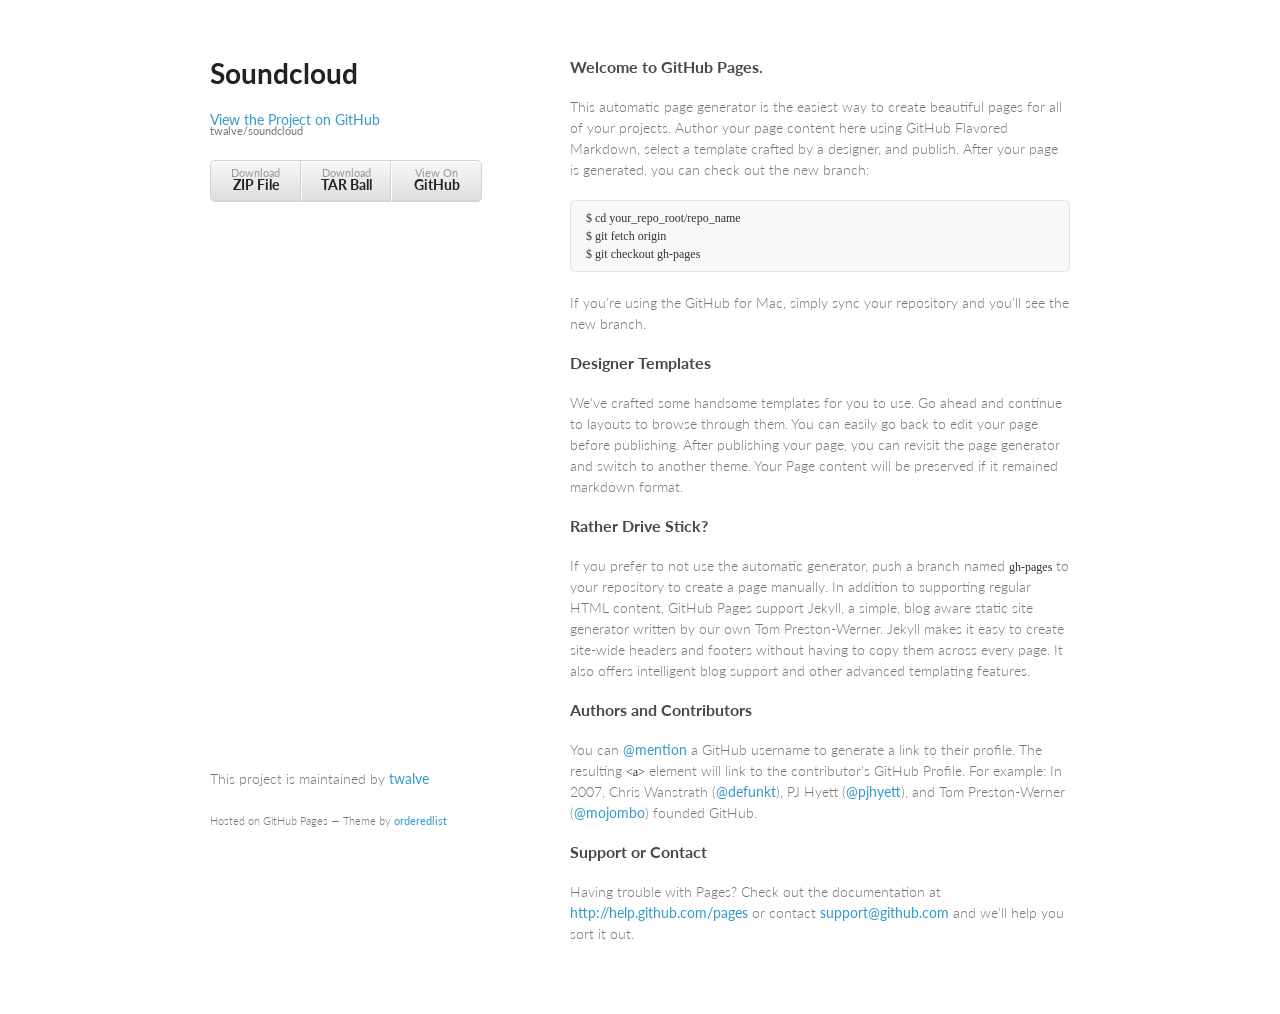
<file: index.html>
<!doctype html>
<html>
  <head>
    <meta charset="utf-8">
    <meta http-equiv="X-UA-Compatible" content="chrome=1">
    <title>Soundcloud by twalve</title>

    <link rel="stylesheet" href="stylesheets/styles.css">
    <link rel="stylesheet" href="stylesheets/pygment_trac.css">
    <meta name="viewport" content="width=device-width, initial-scale=1, user-scalable=no">
    <!--[if lt IE 9]>
    <script src="//html5shiv.googlecode.com/svn/trunk/html5.js"></script>
    <![endif]-->
  </head>
  <body>
    <div class="wrapper">
      <header>
        <h1>Soundcloud</h1>
        <p></p>

        <p class="view"><a href="https://github.com/twalve/soundcloud">View the Project on GitHub <small>twalve/soundcloud</small></a></p>


        <ul>
          <li><a href="https://github.com/twalve/soundcloud/zipball/master">Download <strong>ZIP File</strong></a></li>
          <li><a href="https://github.com/twalve/soundcloud/tarball/master">Download <strong>TAR Ball</strong></a></li>
          <li><a href="https://github.com/twalve/soundcloud">View On <strong>GitHub</strong></a></li>
        </ul>
      </header>
      <section>
        <h3>Welcome to GitHub Pages.</h3>

<p>This automatic page generator is the easiest way to create beautiful pages for all of your projects. Author your page content here using GitHub Flavored Markdown, select a template crafted by a designer, and publish. After your page is generated, you can check out the new branch:</p>

<pre><code>$ cd your_repo_root/repo_name
$ git fetch origin
$ git checkout gh-pages
</code></pre>

<p>If you're using the GitHub for Mac, simply sync your repository and you'll see the new branch.</p>

<h3>Designer Templates</h3>

<p>We've crafted some handsome templates for you to use. Go ahead and continue to layouts to browse through them. You can easily go back to edit your page before publishing. After publishing your page, you can revisit the page generator and switch to another theme. Your Page content will be preserved if it remained markdown format.</p>

<h3>Rather Drive Stick?</h3>

<p>If you prefer to not use the automatic generator, push a branch named <code>gh-pages</code> to your repository to create a page manually. In addition to supporting regular HTML content, GitHub Pages support Jekyll, a simple, blog aware static site generator written by our own Tom Preston-Werner. Jekyll makes it easy to create site-wide headers and footers without having to copy them across every page. It also offers intelligent blog support and other advanced templating features.</p>

<h3>Authors and Contributors</h3>

<p>You can <a href="https://github.com/blog/821" class="user-mention">@mention</a> a GitHub username to generate a link to their profile. The resulting <code>&lt;a&gt;</code> element will link to the contributor's GitHub Profile. For example: In 2007, Chris Wanstrath (<a href="https://github.com/defunkt" class="user-mention">@defunkt</a>), PJ Hyett (<a href="https://github.com/pjhyett" class="user-mention">@pjhyett</a>), and Tom Preston-Werner (<a href="https://github.com/mojombo" class="user-mention">@mojombo</a>) founded GitHub.</p>

<h3>Support or Contact</h3>

<p>Having trouble with Pages? Check out the documentation at <a href="http://help.github.com/pages">http://help.github.com/pages</a> or contact <a href="mailto:support@github.com">support@github.com</a> and we’ll help you sort it out.</p>
      </section>
      <footer>
        <p>This project is maintained by <a href="https://github.com/twalve">twalve</a></p>
        <p><small>Hosted on GitHub Pages &mdash; Theme by <a href="https://github.com/orderedlist">orderedlist</a></small></p>
      </footer>
    </div>
    <script src="javascripts/scale.fix.js"></script>
    
  </body>
</html>
</file>
<file: stylesheets/styles.css>
@import url(https://fonts.googleapis.com/css?family=Lato:300italic,700italic,300,700);

body {
  padding:50px;
  font:14px/1.5 Lato, "Helvetica Neue", Helvetica, Arial, sans-serif;
  color:#777;
  font-weight:300;
}

h1, h2, h3, h4, h5, h6 {
  color:#222;
  margin:0 0 20px;
}

p, ul, ol, table, pre, dl {
  margin:0 0 20px;
}

h1, h2, h3 {
  line-height:1.1;
}

h1 {
  font-size:28px;
}

h2 {
  color:#393939;
}

h3, h4, h5, h6 {
  color:#494949;
}

a {
  color:#39c;
  font-weight:400;
  text-decoration:none;
}

a small {
  font-size:11px;
  color:#777;
  margin-top:-0.6em;
  display:block;
}

.wrapper {
  width:860px;
  margin:0 auto;
}

blockquote {
  border-left:1px solid #e5e5e5;
  margin:0;
  padding:0 0 0 20px;
  font-style:italic;
}

code, pre {
  font-family:Monaco, Bitstream Vera Sans Mono, Lucida Console, Terminal;
  color:#333;
  font-size:12px;
}

pre {
  padding:8px 15px;
  background: #f8f8f8;  
  border-radius:5px;
  border:1px solid #e5e5e5;
  overflow-x: auto;
}

table {
  width:100%;
  border-collapse:collapse;
}

th, td {
  text-align:left;
  padding:5px 10px;
  border-bottom:1px solid #e5e5e5;
}

dt {
  color:#444;
  font-weight:700;
}

th {
  color:#444;
}

img {
  max-width:100%;
}

header {
  width:270px;
  float:left;
  position:fixed;
}

header ul {
  list-style:none;
  height:40px;
  
  padding:0;
  
  background: #eee;
  background: -moz-linear-gradient(top, #f8f8f8 0%, #dddddd 100%);
  background: -webkit-gradient(linear, left top, left bottom, color-stop(0%,#f8f8f8), color-stop(100%,#dddddd));
  background: -webkit-linear-gradient(top, #f8f8f8 0%,#dddddd 100%);
  background: -o-linear-gradient(top, #f8f8f8 0%,#dddddd 100%);
  background: -ms-linear-gradient(top, #f8f8f8 0%,#dddddd 100%);
  background: linear-gradient(top, #f8f8f8 0%,#dddddd 100%);
  
  border-radius:5px;
  border:1px solid #d2d2d2;
  box-shadow:inset #fff 0 1px 0, inset rgba(0,0,0,0.03) 0 -1px 0;
  width:270px;
}

header li {
  width:89px;
  float:left;
  border-right:1px solid #d2d2d2;
  height:40px;
}

header ul a {
  line-height:1;
  font-size:11px;
  color:#999;
  display:block;
  text-align:center;
  padding-top:6px;
  height:40px;
}

strong {
  color:#222;
  font-weight:700;
}

header ul li + li {
  width:88px;
  border-left:1px solid #fff;
}

header ul li + li + li {
  border-right:none;
  width:89px;
}

header ul a strong {
  font-size:14px;
  display:block;
  color:#222;
}

section {
  width:500px;
  float:right;
  padding-bottom:50px;
}

small {
  font-size:11px;
}

hr {
  border:0;
  background:#e5e5e5;
  height:1px;
  margin:0 0 20px;
}

footer {
  width:270px;
  float:left;
  position:fixed;
  bottom:50px;
}

@media print, screen and (max-width: 960px) {
  
  div.wrapper {
    width:auto;
    margin:0;
  }
  
  header, section, footer {
    float:none;
    position:static;
    width:auto;
  }
  
  header {
    padding-right:320px;
  }
  
  section {
    border:1px solid #e5e5e5;
    border-width:1px 0;
    padding:20px 0;
    margin:0 0 20px;
  }
  
  header a small {
    display:inline;
  }
  
  header ul {
    position:absolute;
    right:50px;
    top:52px;
  }
}

@media print, screen and (max-width: 720px) {
  body {
    word-wrap:break-word;
  }
  
  header {
    padding:0;
  }
  
  header ul, header p.view {
    position:static;
  }
  
  pre, code {
    word-wrap:normal;
  }
}

@media print, screen and (max-width: 480px) {
  body {
    padding:15px;
  }
  
  header ul {
    display:none;
  }
}

@media print {
  body {
    padding:0.4in;
    font-size:12pt;
    color:#444;
  }
}
</file>
<file: stylesheets/pygment_trac.css>
.highlight  { background: #ffffff; }
.highlight .c { color: #999988; font-style: italic } /* Comment */
.highlight .err { color: #a61717; background-color: #e3d2d2 } /* Error */
.highlight .k { font-weight: bold } /* Keyword */
.highlight .o { font-weight: bold } /* Operator */
.highlight .cm { color: #999988; font-style: italic } /* Comment.Multiline */
.highlight .cp { color: #999999; font-weight: bold } /* Comment.Preproc */
.highlight .c1 { color: #999988; font-style: italic } /* Comment.Single */
.highlight .cs { color: #999999; font-weight: bold; font-style: italic } /* Comment.Special */
.highlight .gd { color: #000000; background-color: #ffdddd } /* Generic.Deleted */
.highlight .gd .x { color: #000000; background-color: #ffaaaa } /* Generic.Deleted.Specific */
.highlight .ge { font-style: italic } /* Generic.Emph */
.highlight .gr { color: #aa0000 } /* Generic.Error */
.highlight .gh { color: #999999 } /* Generic.Heading */
.highlight .gi { color: #000000; background-color: #ddffdd } /* Generic.Inserted */
.highlight .gi .x { color: #000000; background-color: #aaffaa } /* Generic.Inserted.Specific */
.highlight .go { color: #888888 } /* Generic.Output */
.highlight .gp { color: #555555 } /* Generic.Prompt */
.highlight .gs { font-weight: bold } /* Generic.Strong */
.highlight .gu { color: #800080; font-weight: bold; } /* Generic.Subheading */
.highlight .gt { color: #aa0000 } /* Generic.Traceback */
.highlight .kc { font-weight: bold } /* Keyword.Constant */
.highlight .kd { font-weight: bold } /* Keyword.Declaration */
.highlight .kn { font-weight: bold } /* Keyword.Namespace */
.highlight .kp { font-weight: bold } /* Keyword.Pseudo */
.highlight .kr { font-weight: bold } /* Keyword.Reserved */
.highlight .kt { color: #445588; font-weight: bold } /* Keyword.Type */
.highlight .m { color: #009999 } /* Literal.Number */
.highlight .s { color: #d14 } /* Literal.String */
.highlight .na { color: #008080 } /* Name.Attribute */
.highlight .nb { color: #0086B3 } /* Name.Builtin */
.highlight .nc { color: #445588; font-weight: bold } /* Name.Class */
.highlight .no { color: #008080 } /* Name.Constant */
.highlight .ni { color: #800080 } /* Name.Entity */
.highlight .ne { color: #990000; font-weight: bold } /* Name.Exception */
.highlight .nf { color: #990000; font-weight: bold } /* Name.Function */
.highlight .nn { color: #555555 } /* Name.Namespace */
.highlight .nt { color: #000080 } /* Name.Tag */
.highlight .nv { color: #008080 } /* Name.Variable */
.highlight .ow { font-weight: bold } /* Operator.Word */
.highlight .w { color: #bbbbbb } /* Text.Whitespace */
.highlight .mf { color: #009999 } /* Literal.Number.Float */
.highlight .mh { color: #009999 } /* Literal.Number.Hex */
.highlight .mi { color: #009999 } /* Literal.Number.Integer */
.highlight .mo { color: #009999 } /* Literal.Number.Oct */
.highlight .sb { color: #d14 } /* Literal.String.Backtick */
.highlight .sc { color: #d14 } /* Literal.String.Char */
.highlight .sd { color: #d14 } /* Literal.String.Doc */
.highlight .s2 { color: #d14 } /* Literal.String.Double */
.highlight .se { color: #d14 } /* Literal.String.Escape */
.highlight .sh { color: #d14 } /* Literal.String.Heredoc */
.highlight .si { color: #d14 } /* Literal.String.Interpol */
.highlight .sx { color: #d14 } /* Literal.String.Other */
.highlight .sr { color: #009926 } /* Literal.String.Regex */
.highlight .s1 { color: #d14 } /* Literal.String.Single */
.highlight .ss { color: #990073 } /* Literal.String.Symbol */
.highlight .bp { color: #999999 } /* Name.Builtin.Pseudo */
.highlight .vc { color: #008080 } /* Name.Variable.Class */
.highlight .vg { color: #008080 } /* Name.Variable.Global */
.highlight .vi { color: #008080 } /* Name.Variable.Instance */
.highlight .il { color: #009999 } /* Literal.Number.Integer.Long */

.type-csharp .highlight .k { color: #0000FF }
.type-csharp .highlight .kt { color: #0000FF }
.type-csharp .highlight .nf { color: #000000; font-weight: normal }
.type-csharp .highlight .nc { color: #2B91AF }
.type-csharp .highlight .nn { color: #000000 }
.type-csharp .highlight .s { color: #A31515 }
.type-csharp .highlight .sc { color: #A31515 }
</file>
